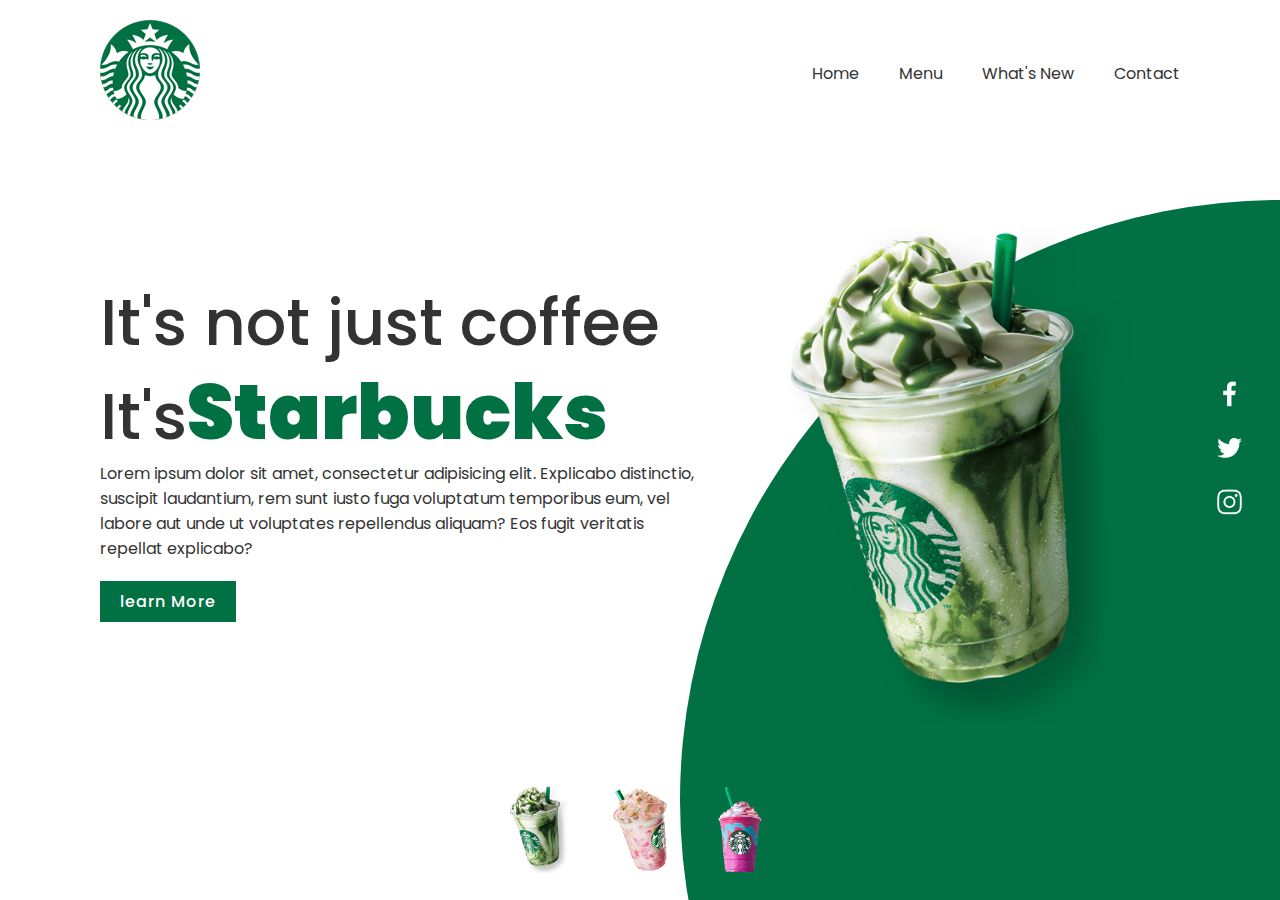
<file: iceream.html>
<!DOCTYPE html>
<html lang="en">
<head>
    <meta charset="UTF-8">
    <meta http-equiv="X-UA-Compatible" content="IE=edge">
    <meta name="viewport" content="width=device-width, initial-scale=1.0">
    <title>Starbucks website Landing page</title>
    <link rel="stylesheet" href="ic.css">
</head>
<body>
    <section>
        <div class="circle"></div>
        <header>
            <a href="#" class="logo"><img src="logo.png"></a>
            <ul>
                <li><a href="#">Home</a></li>
                <li><a href="#">Menu</a></li>
                <li><a href="#">What's New</a></li>
                <li><a href="#">Contact</a></li>
            </ul>
        </header>
        <div class="content">
            <div class="textBox">
                <h2>It's not just coffee<br>It's<span>Starbucks</span></h2>
                <p>Lorem ipsum dolor sit amet, consectetur adipisicing elit. 
                    Explicabo distinctio, suscipit laudantium, rem sunt iusto 
                    fuga voluptatum temporibus eum, vel labore aut unde ut
                     voluptates repellendus aliquam?
                     Eos fugit veritatis repellat explicabo?</p>
                     <a href="#">learn More</a>
        </div>
        <div class="imgBox">
            <img src="img1.png" class="starbucks">
        </div>
        </div>
        <ul class="thumb">
            <li><img src="thumb1.png" onclick="imgSlider('img1.png');changeCircleColor('#017143')"></li>
            <li><img src="thumb2.png" onclick="imgSlider('img2.png');changeCircleColor('#eb7495')"></li>
            <li><img src="thumb3.png" onclick="imgSlider('img3.png');changeCircleColor('#d752b1')"></li>

        </ul>
        <ul class="sci">
        <li><a href="#"><img src="facebook.png"></a></li>
        <li><a href="#"><img src="twitter.png"></a></li>
        <li><a href="#"><img src="instagram.png"></a></li>
        </ul>
    </section>
    <script type="text/javascript">
        function imgSlider(anything){
            document.querySelector('.starbucks').src = anything;
        }
        function changeCircleColor(color){
            const circle = document.querySelector('.circle');
            circle.style.background = color;
        }

    </script>
    
</body>
</html>
</file>
<file: ic.css>
@import url('https://fonts.googleapis.com/css?family=Poppins:200,300,400,500,600,700,800,900&display=swap');
*
{
    margin: 0;
    padding: 0;
    box-sizing: border-box;
    font-family: 'Poppins',sans-serif;
}
section
{
    position: relative;
    width: 100%;
    min-height: 100vh;
    padding: 100px;
    display: flex;
    justify-content: space-between;
    align-items:center;
    background:#fff;
}
header
{
    position: absolute;
    top: 0;
    left: 0;
    width: 100%;
    padding: 20px 100px;
    display: flex;
    justify-content: space-between;
    align-items:center;
}
header .logo
{
    position: relative;
    max-width: 80px;
}
header ul
{

position: relative;
display: flex;
}
header ul li 
{
    list-style: none;
}
header ul li a
{
    display:inline-block ;
    color: #333;
    font-weight: 400;
    margin-left: 40px;
    text-decoration: none;
}
.content
{
    position: relative;
    width: 100%;
    display: flex;
    justify-content: space-between;
    align-items: center;
}
.content .textBox
{
    position: relative;
    max-width: 600px;
}
.content .textBox h2
{
    color: #333;
    font-size: 4em;
    line-height: 1.4em;
    font-weight: 500;
}
.content .textBox h2 span
{
    color: #017143;
    font-size: 1.2em;
    font-weight: 900;
}
.content .textBox p
{
    color: #333;
}
.content .textBox a 
{
    display: inline-block;
    margin-top: 20px;
    padding: 8px 20px;
    background: #017143;
    color: #fff;
    border-radius: 40 px;
    font-weight: 500;
    letter-spacing: 1px;
    text-decoration: none;
}
.content .imgBox
{
    width: 600px;
    display: flex;
    justify-content: flex-end;
    padding-right: 50px;
    margin-top: 50px;
}
.content .imgBox img
{
    max-width: 340px;
}
.thumb
{
    position: absolute;
    left: 50%;
    bottom: 20px;
    transform: translate(-50%);
    display: flex;
}
.thumb li 
{
    list-style: none;
    display: inline-block;
    margin: 0 20px;
    cursor: pointer;
    transition: 0.5s;
}
.thumb li:hover
{
    transform: translateY(-15px);
}
.thumb li img
{
    max-width: 60px;
}
.sci
{
    position: absolute;
    top: 50%;
    right: 30px;
    transform: translateY(-50%);
    display: flex;
    justify-content: center;
    align-items: center;
    flex-direction: column;
}
.sci li
{
    list-style: none;
}
.sci li a
{
    display: inline-block;
    margin: 5px 0;
    transform: scale(0.6);
    filter: invert(1);
}
.circle
{
    position: absolute;
    top: 0;
    left: 0;
    width: 100%;
    height: 100%;
    background: #017143;
    clip-path: circle(600px at right 800px);
}
</file>
